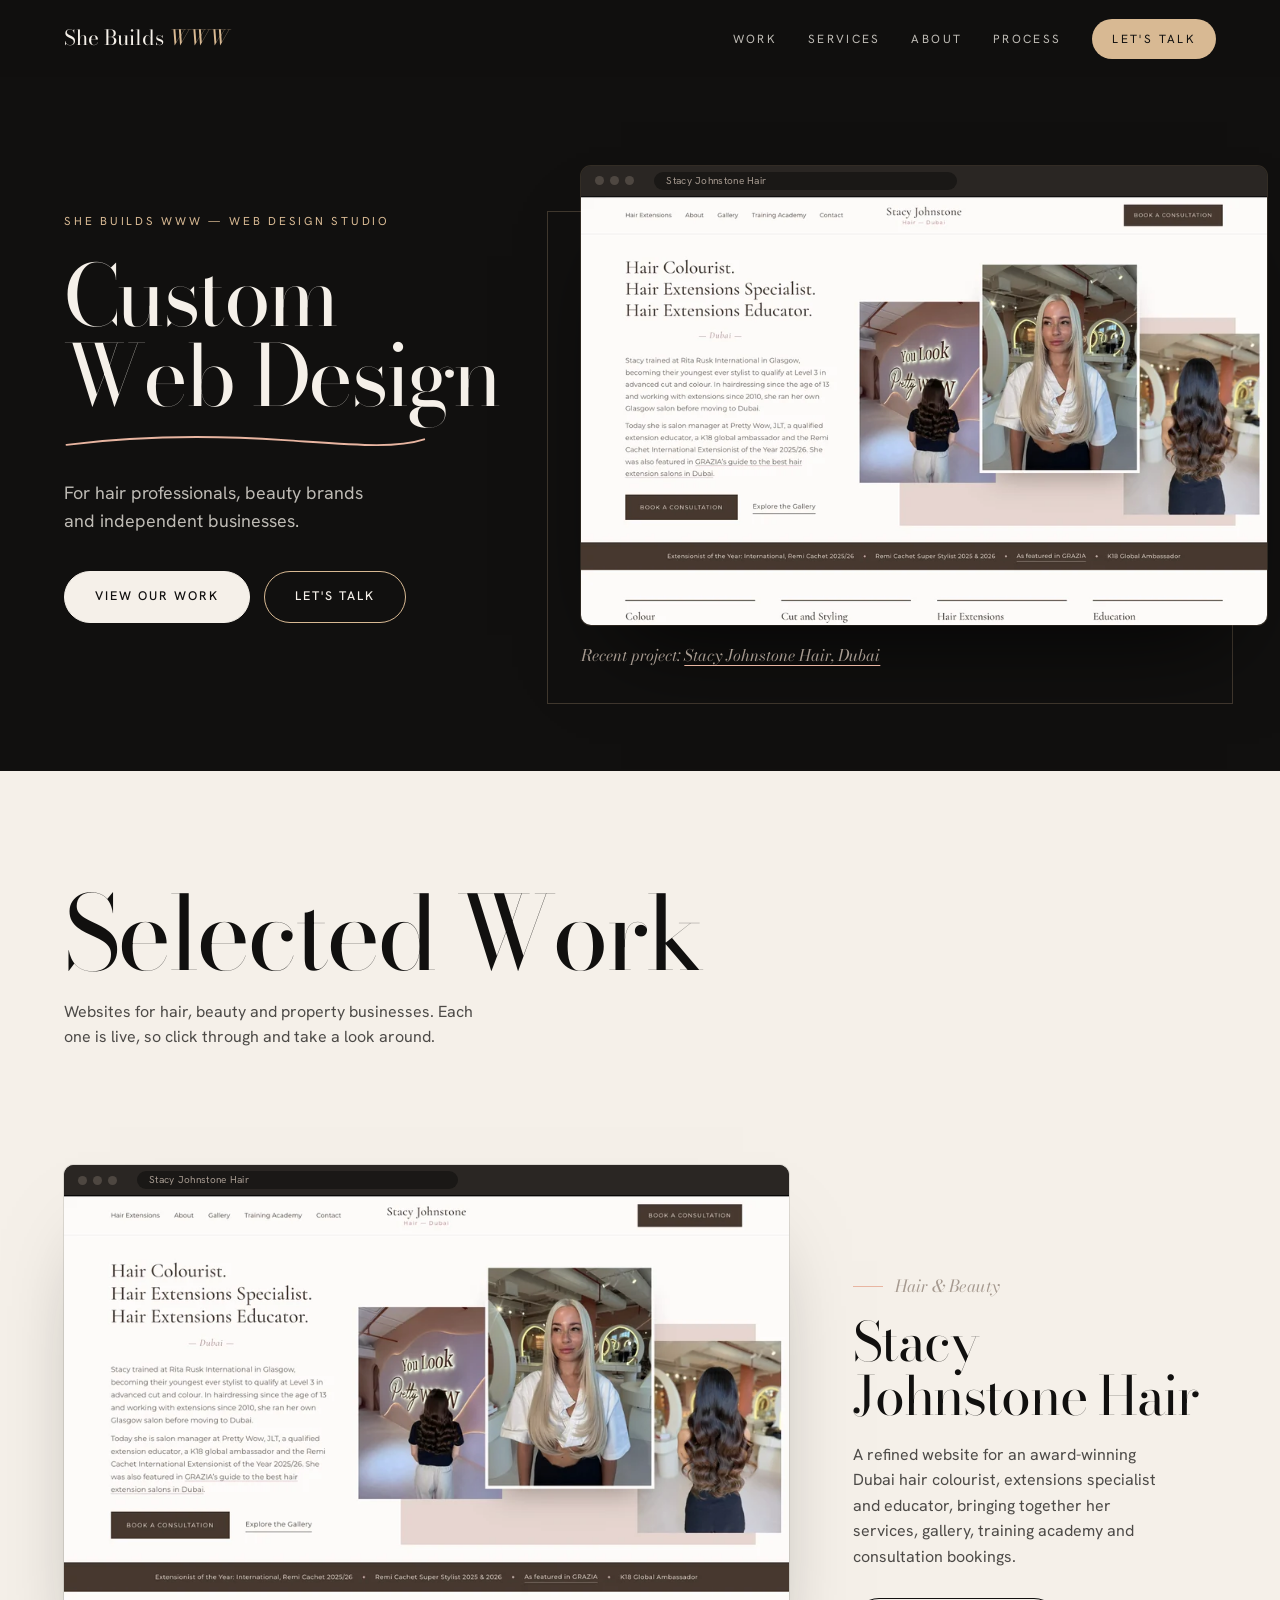
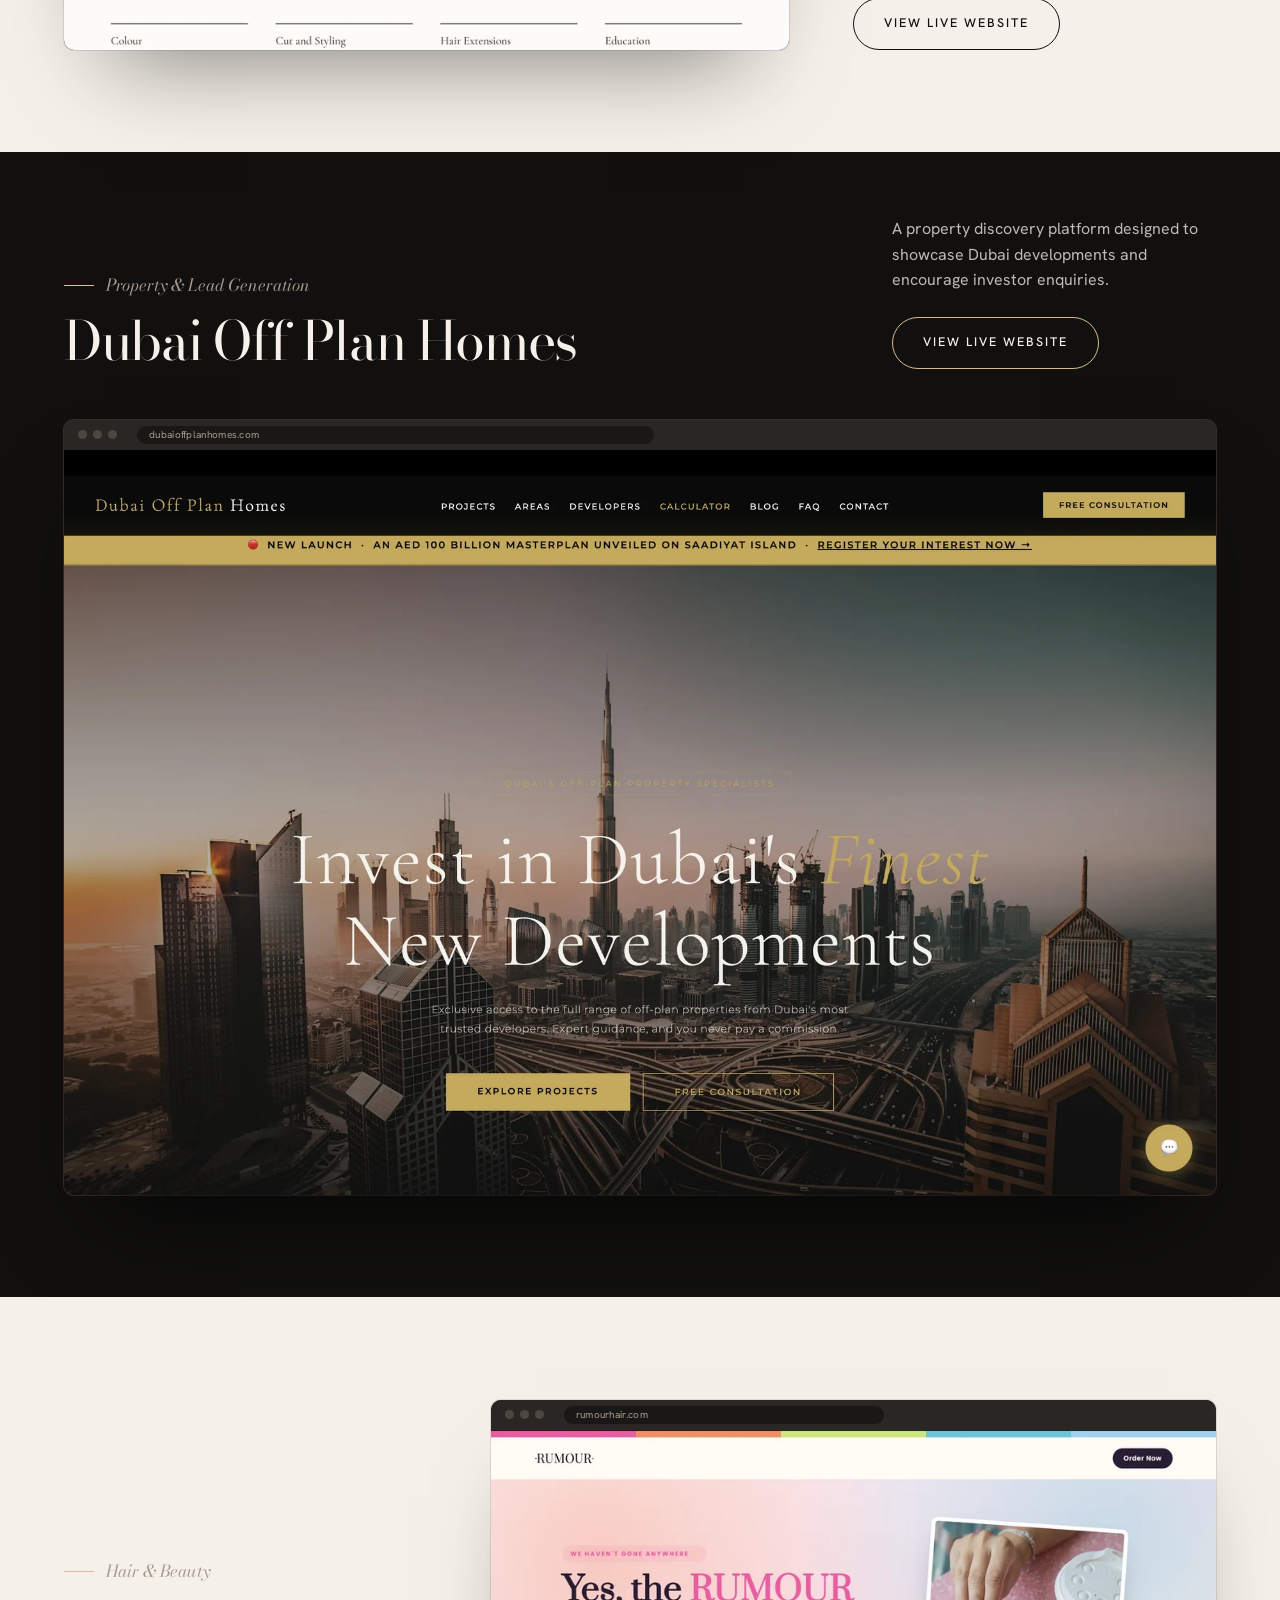
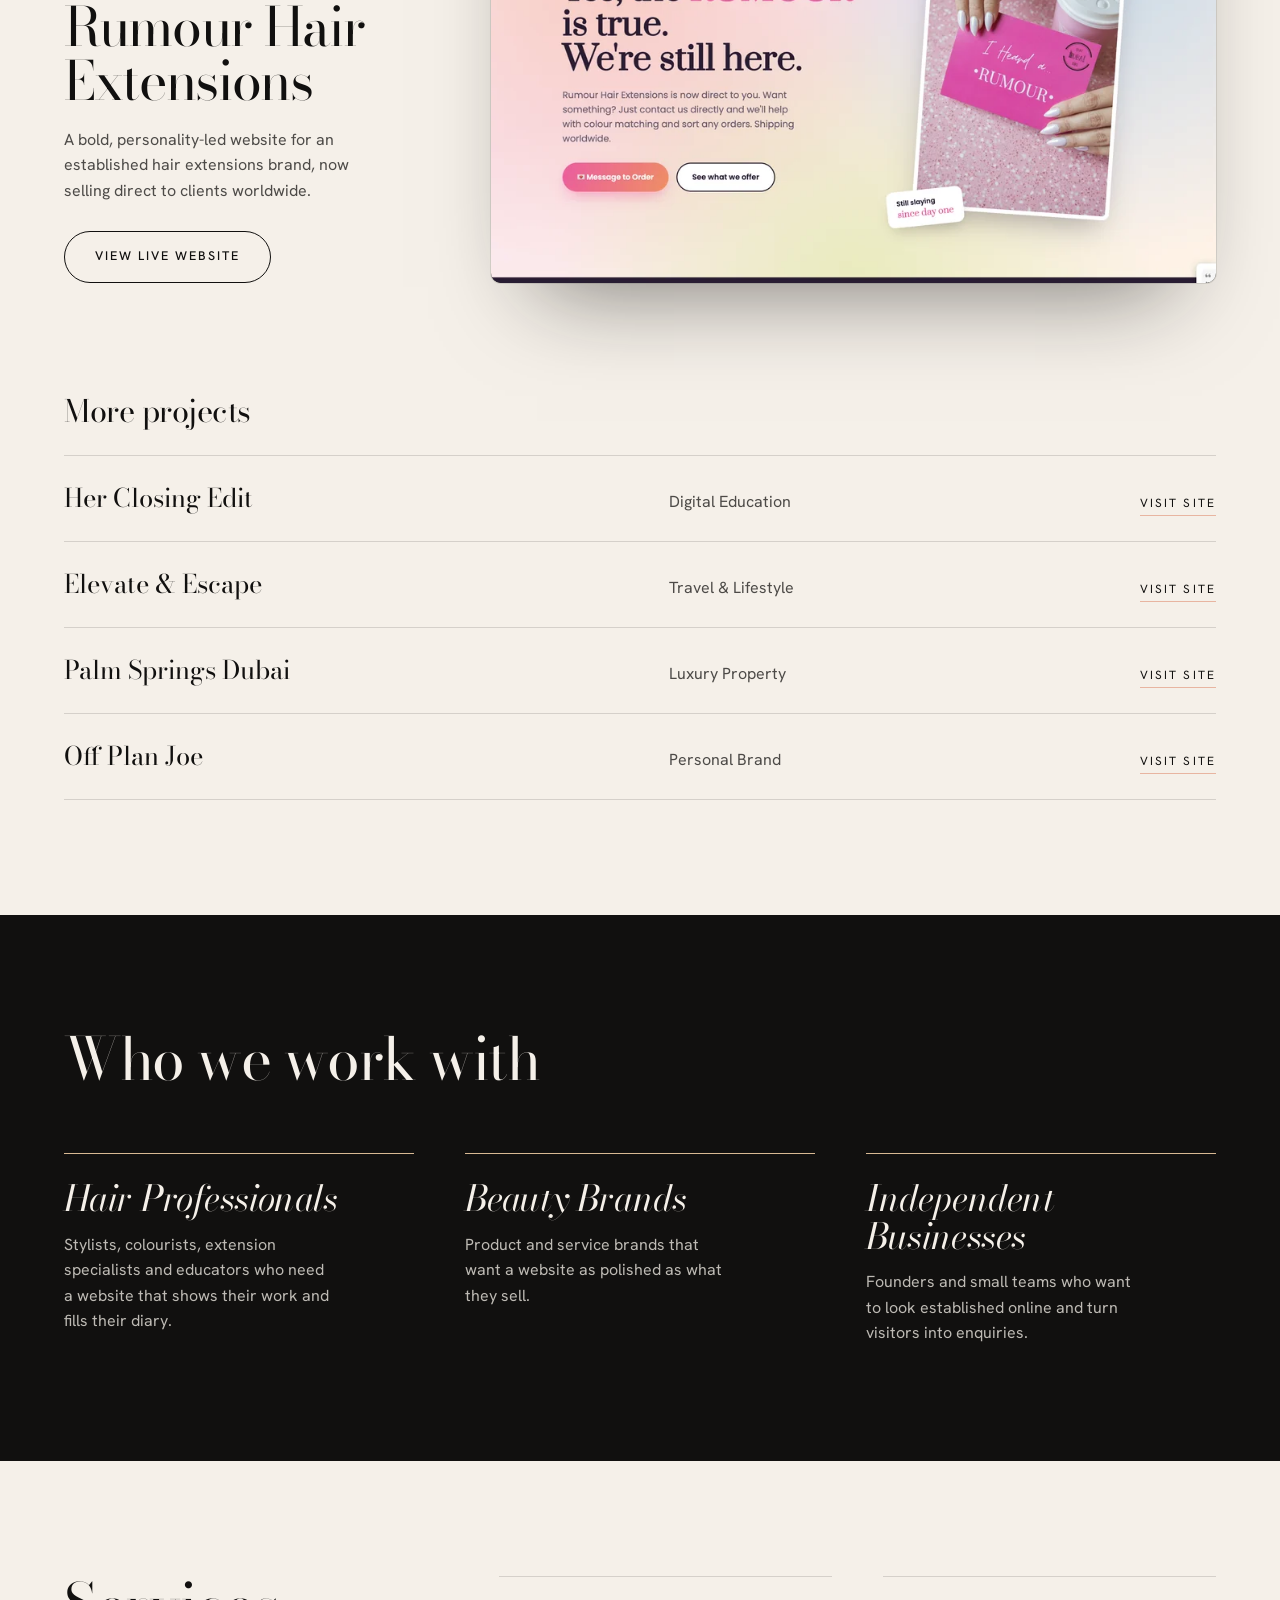
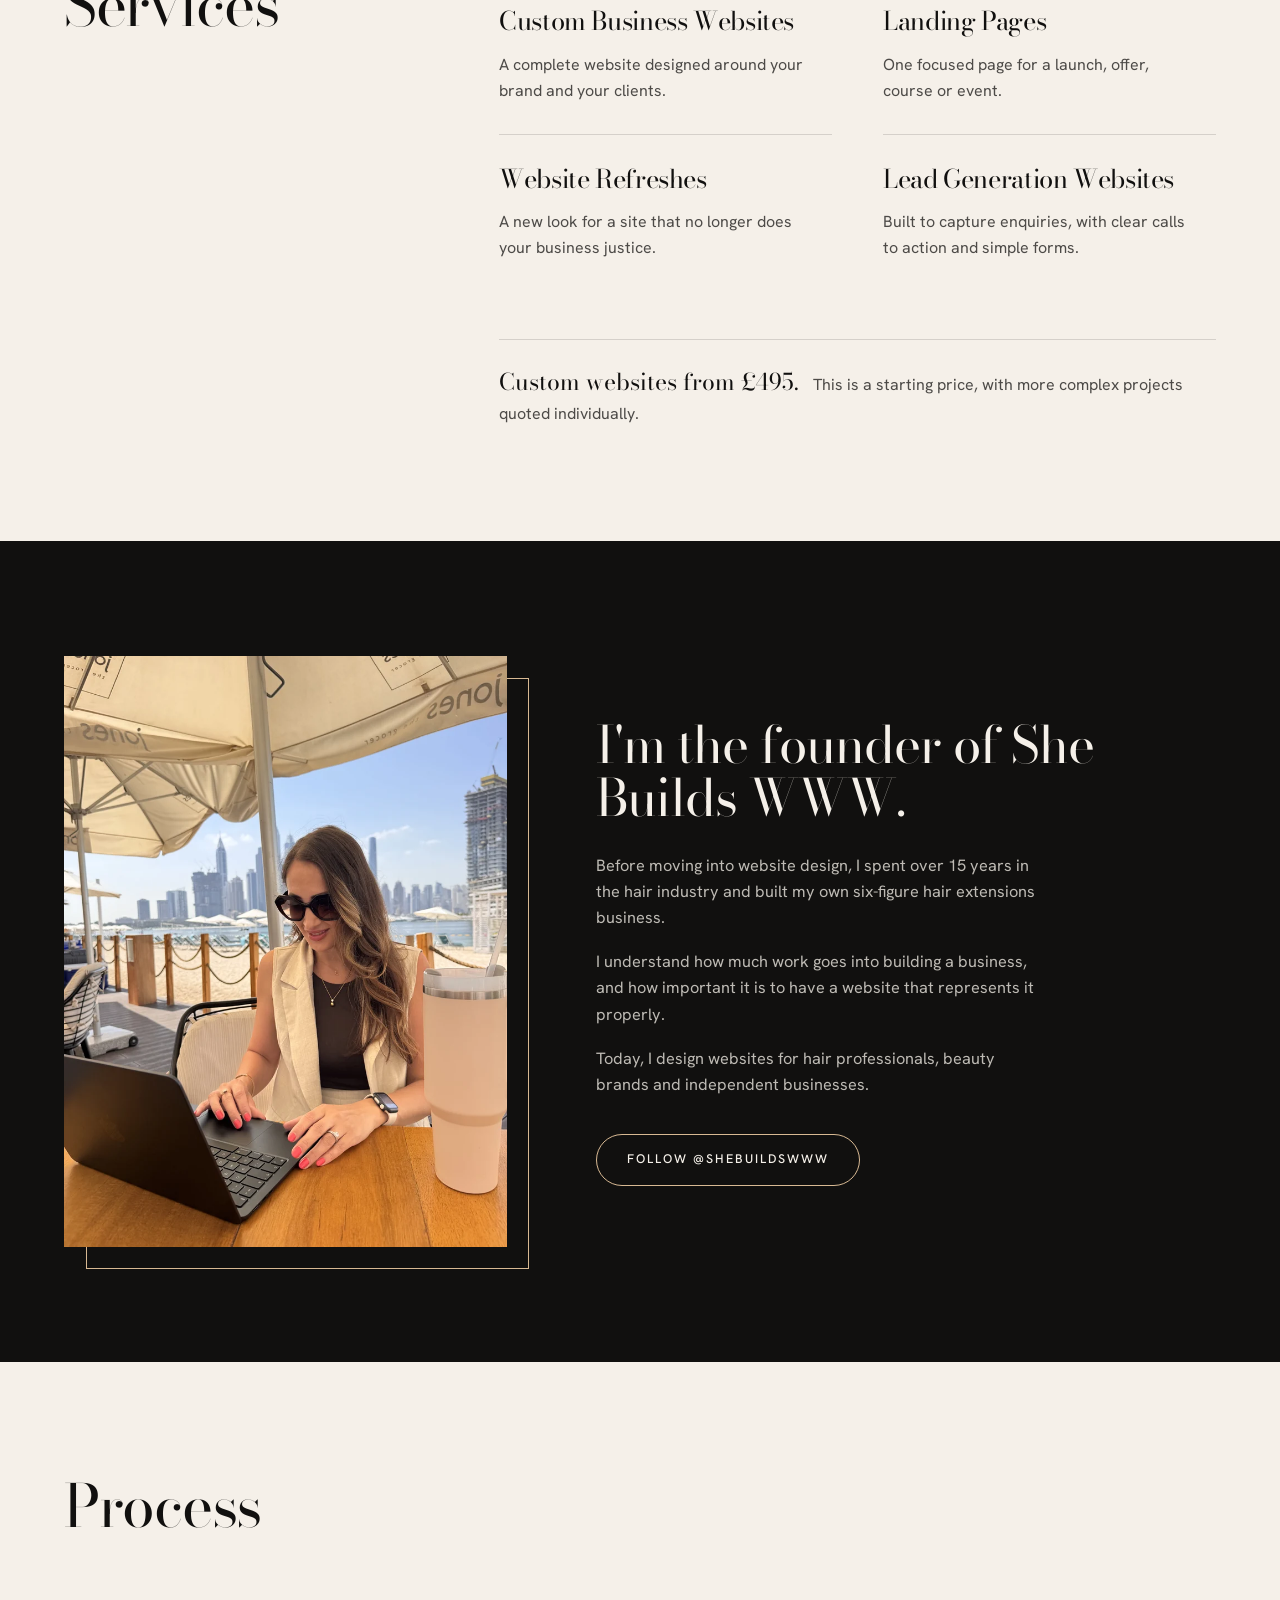
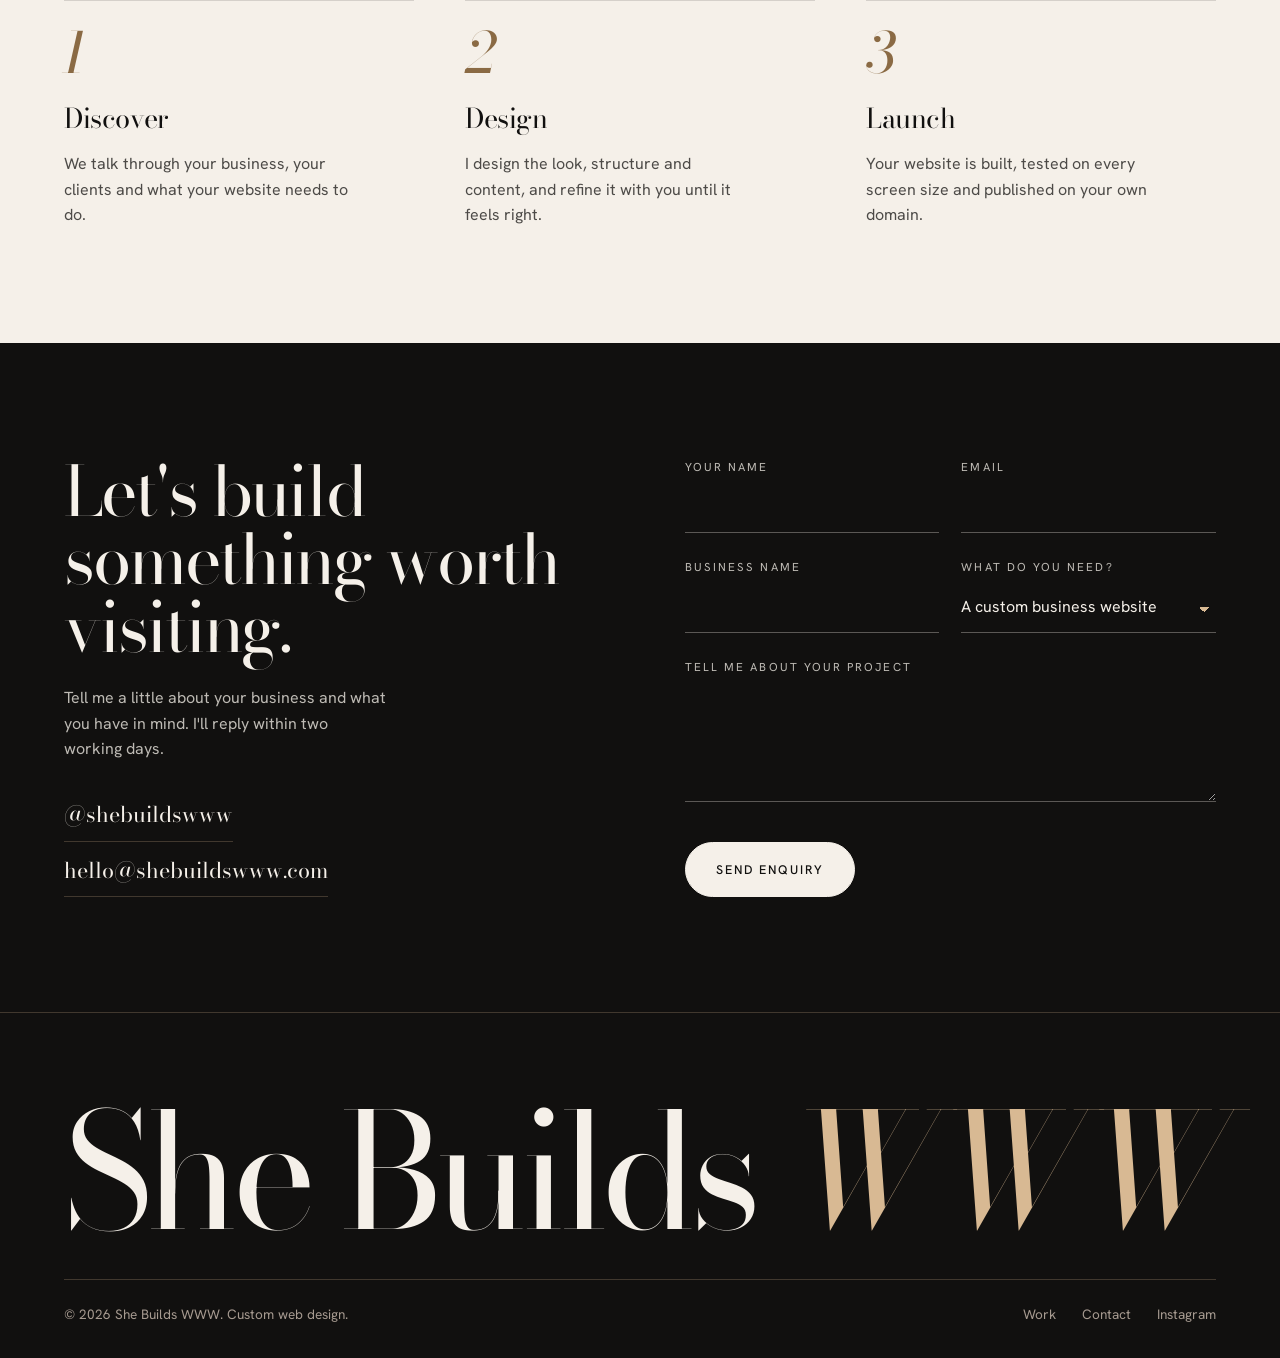
<file: index.html>
<!doctype html>
<html lang="en">
<head>
  <meta charset="utf-8">
  <meta name="viewport" content="width=device-width, initial-scale=1, viewport-fit=cover">
  <title>She Builds WWW | Custom Web Design for Hair, Beauty and Independent Businesses</title>
  <meta name="description" content="Custom web design for hair professionals, beauty brands and independent businesses. Custom websites from £495.">
  <meta name="theme-color" content="#11100F">
  <link rel="canonical" href="https://shebuildswww.com/">
  <meta property="og:title" content="She Builds WWW | Custom Web Design">
  <meta property="og:description" content="For hair professionals, beauty brands and independent businesses.">
  <meta property="og:url" content="https://shebuildswww.com/">
  <meta property="og:type" content="website">
  <meta property="og:image" content="https://shebuildswww.com/images/work/stacy-johnstone-hair.jpg">
  <link rel="icon" href="data:image/svg+xml,%3Csvg xmlns='http://www.w3.org/2000/svg' viewBox='0 0 64 64'%3E%3Crect width='64' height='64' fill='%2311100F'/%3E%3Ctext x='32' y='45' font-family='Georgia,serif' font-style='italic' font-size='38' fill='%23D8B993' text-anchor='middle'%3Esb%3C/text%3E%3C/svg%3E">
  <link rel="preconnect" href="https://fonts.googleapis.com">
  <link rel="preconnect" href="https://fonts.gstatic.com" crossorigin>
  <link href="https://fonts.googleapis.com/css2?family=Bodoni+Moda:ital,opsz,wght@0,6..96,400..600;1,6..96,400..600&family=Hanken+Grotesk:wght@300;400;500;600&display=swap" rel="stylesheet">
  <link rel="preload" as="image" type="image/webp" imagesrcset="images/work/stacy-johnstone-hair-900.webp 900w, images/work/stacy-johnstone-hair-1800.webp 1800w" imagesizes="(min-width: 1025px) 56vw, 100vw">
  <link rel="stylesheet" href="styles.css">
</head>
<body>
  <a class="skip" href="#main">Skip to content</a>

  <header class="site-header" id="top">
    <div class="wrap nav">
      <a class="wordmark" href="#top">She Builds <em>WWW</em></a>
      <button class="nav-toggle" aria-label="Open menu" aria-expanded="false" aria-controls="nav-links"><span></span><span></span></button>
      <ul class="nav-links" id="nav-links">
        <li><a href="#work">Work</a></li>
        <li><a href="#services">Services</a></li>
        <li><a href="#about">About</a></li>
        <li><a href="#process">Process</a></li>
        <li class="nav-cta"><a href="#contact">Let's Talk</a></li>
      </ul>
    </div>
  </header>

  <main id="main">
    <section class="hero dark">
      <div class="wrap hero-grid">
        <div>
          <p class="hero-intro load load-1">She Builds WWW — Web Design Studio</p>
          <h1 class="load load-2">Custom Web Design</h1>
          <svg class="swash load load-3" viewBox="0 0 460 24" aria-hidden="true"><path d="M3 15 C 90 4, 190 3, 280 9 S 420 20, 457 8"/></svg>
          <p class="lede load load-3">For hair professionals, beauty brands and independent businesses.</p>
          <div class="hero-cta load load-4">
            <a class="btn btn--solid" href="#work">View Our Work</a>
            <a class="btn btn--ghost" href="#contact">Let's Talk</a>
          </div>
        </div>
        <div class="hero-shot load load-5">
          <a class="browser" href="https://luxury-rabanadas-fa7ecb.netlify.app/" target="_blank" rel="noopener" aria-label="Visit the Stacy Johnstone Hair website (opens in a new tab)"><span class="browser-bar" aria-hidden="true"><i></i><i></i><i></i><span>Stacy Johnstone Hair</span></span><picture><source type="image/webp" srcset="images/work/stacy-johnstone-hair-900.webp 900w, images/work/stacy-johnstone-hair-1800.webp 1800w" sizes="(min-width: 1025px) 56vw, 100vw"><img src="images/work/stacy-johnstone-hair.jpg" width="1800" height="1128" alt="Stacy Johnstone Hair website homepage, with salon photographs beside her introduction as a Dubai hair colourist, extensions specialist and educator" fetchpriority="high" decoding="async"></picture></a>
          <p class="hero-caption">Recent project: <a href="https://luxury-rabanadas-fa7ecb.netlify.app/" target="_blank" rel="noopener">Stacy Johnstone Hair, Dubai</a></p>
        </div>
      </div>
    </section>

    <section id="work" aria-labelledby="work-title">
      <div class="light">
        <div class="wrap work-intro">
          <h2 id="work-title">Selected Work</h2>
          <p>Websites for hair, beauty and property businesses. Each one is live, so click through and take a look around.</p>
        </div>
      </div>

      <article class="project light">
        <div class="wrap project-grid">
          <div class="project-shot"><a class="browser" href="https://luxury-rabanadas-fa7ecb.netlify.app/" target="_blank" rel="noopener" aria-label="Visit the Stacy Johnstone Hair website (opens in a new tab)"><span class="browser-bar" aria-hidden="true"><i></i><i></i><i></i><span>Stacy Johnstone Hair</span></span><picture><source type="image/webp" srcset="images/work/stacy-johnstone-hair-900.webp 900w, images/work/stacy-johnstone-hair-1800.webp 1800w" sizes="(min-width: 1025px) 62vw, 100vw"><img src="images/work/stacy-johnstone-hair.jpg" width="1800" height="1128" alt="Stacy Johnstone Hair website homepage, with salon photographs beside her introduction as a Dubai hair colourist, extensions specialist and educator" loading="lazy" decoding="async"></picture></a></div>
          <div class="project-text">
          <p class="project-cat">Hair &amp; Beauty</p>
          <h3>Stacy Johnstone Hair</h3>
          <p class="project-desc">A refined website for an award-winning Dubai hair colourist, extensions specialist and educator, bringing together her services, gallery, training academy and consultation bookings.</p>
          <a class="btn btn--ghost" href="https://luxury-rabanadas-fa7ecb.netlify.app/" target="_blank" rel="noopener" aria-label="View the live Stacy Johnstone Hair website (opens in a new tab)">View Live Website</a>
        </div>
        </div>
      </article>

      <article class="project project--wide dark">
        <div class="wrap">
          <div class="project-head">
            <div>
              <p class="project-cat">Property &amp; Lead Generation</p>
              <h3>Dubai Off Plan Homes</h3>
            </div>
            <div class="project-head-copy">
              <p class="project-desc">A property discovery platform designed to showcase Dubai developments and encourage investor enquiries.</p>
              <a class="btn btn--ghost" href="https://www.dubaioffplanhomes.com/" target="_blank" rel="noopener" aria-label="View the live Dubai Off Plan Homes website (opens in a new tab)">View Live Website</a>
            </div>
          </div>
          <a class="browser" href="https://www.dubaioffplanhomes.com/" target="_blank" rel="noopener" aria-label="Visit the Dubai Off Plan Homes website (opens in a new tab)"><span class="browser-bar" aria-hidden="true"><i></i><i></i><i></i><span>dubaioffplanhomes.com</span></span><picture><source type="image/webp" srcset="images/work/dubai-off-plan-homes-900.webp 900w, images/work/dubai-off-plan-homes-1800.webp 1800w" sizes="(min-width: 1320px) 1180px, 100vw"><img src="images/work/dubai-off-plan-homes.jpg" width="1800" height="1164" alt="Dubai Off Plan Homes website homepage, with a gold headline over the Dubai skyline and buttons to explore projects or book a free consultation" loading="lazy" decoding="async"></picture></a>
        </div>
      </article>

      <article class="project project--right light">
        <div class="wrap project-grid">
          <div class="project-shot"><a class="browser" href="https://rumourhair.com/" target="_blank" rel="noopener" aria-label="Visit the Rumour Hair Extensions website (opens in a new tab)"><span class="browser-bar" aria-hidden="true"><i></i><i></i><i></i><span>rumourhair.com</span></span><picture><source type="image/webp" srcset="images/work/rumour-hair-extensions-900.webp 900w, images/work/rumour-hair-extensions-1800.webp 1800w" sizes="(min-width: 1025px) 62vw, 100vw"><img src="images/work/rumour-hair-extensions.jpg" width="1800" height="1127" alt="Rumour Hair Extensions website homepage, with a pink Rumour card photograph and a message to order button" loading="lazy" decoding="async"></picture></a></div>
          <div class="project-text">
          <p class="project-cat">Hair &amp; Beauty</p>
          <h3>Rumour Hair Extensions</h3>
          <p class="project-desc">A bold, personality-led website for an established hair extensions brand, now selling direct to clients worldwide.</p>
          <a class="btn btn--ghost" href="https://rumourhair.com/" target="_blank" rel="noopener" aria-label="View the live Rumour Hair Extensions website (opens in a new tab)">View Live Website</a>
        </div>
        </div>
      </article>

      <div class="light">
        <div class="wrap more">
          <h3 class="more-title">More projects</h3>
          <ul class="more-list">
          <li><a href="https://herclosingedit.com" target="_blank" rel="noopener"><span class="more-name">Her Closing Edit</span><span class="more-cat">Digital Education</span><span class="more-go">Visit site</span></a></li>
          <li><a href="https://elevate-escape.com/" target="_blank" rel="noopener"><span class="more-name">Elevate &amp; Escape</span><span class="more-cat">Travel &amp; Lifestyle</span><span class="more-go">Visit site</span></a></li>
          <li><a href="https://palmspringsdubai.me" target="_blank" rel="noopener"><span class="more-name">Palm Springs Dubai</span><span class="more-cat">Luxury Property</span><span class="more-go">Visit site</span></a></li>
          <li><a href="https://offplanjoe.com/" target="_blank" rel="noopener"><span class="more-name">Off Plan Joe</span><span class="more-cat">Personal Brand</span><span class="more-go">Visit site</span></a></li>
          </ul>
        </div>
      </div>
    </section>

    <section class="audiences dark" aria-labelledby="audiences-title">
      <div class="wrap">
        <h2 id="audiences-title">Who we work with</h2>
        <ul class="audience-list">
          <li><h3>Hair Professionals</h3><p>Stylists, colourists, extension specialists and educators who need a website that shows their work and fills their diary.</p></li>
          <li><h3>Beauty Brands</h3><p>Product and service brands that want a website as polished as what they sell.</p></li>
          <li><h3>Independent Businesses</h3><p>Founders and small teams who want to look established online and turn visitors into enquiries.</p></li>
        </ul>
      </div>
    </section>

    <section class="services light" id="services">
      <div class="wrap services-grid">
        <h2>Services</h2>
        <div>
          <ul class="service-list">
            <li><h3>Custom Business Websites</h3><p>A complete website designed around your brand and your clients.</p></li>
            <li><h3>Landing Pages</h3><p>One focused page for a launch, offer, course or event.</p></li>
            <li><h3>Website Refreshes</h3><p>A new look for a site that no longer does your business justice.</p></li>
            <li><h3>Lead Generation Websites</h3><p>Built to capture enquiries, with clear calls to action and simple forms.</p></li>
          </ul>
          <p class="price"><strong>Custom websites from £495.</strong> This is a starting price, with more complex projects quoted individually.</p>
        </div>
      </div>
    </section>

    <section class="about dark" id="about">
      <div class="wrap about-grid">
        <div class="about-photo"><picture><source type="image/webp" srcset="images/founder/lamiese-founder-800.webp 800w, images/founder/lamiese-founder-1400.webp 1400w" sizes="(min-width: 1025px) 38vw, 90vw"><img src="images/founder/lamiese-founder.jpg" width="1400" height="1867" alt="Lamiese, founder of She Builds WWW, working on her laptop at a beachfront table in Dubai with the city skyline behind her" loading="lazy" decoding="async"></picture></div>
        <div class="about-copy">
          <h2>I'm the founder of She Builds WWW.</h2>
          <p>Before moving into website design, I spent over 15 years in the hair industry and built my own six-figure hair extensions business.</p>
          <p>I understand how much work goes into building a business, and how important it is to have a website that represents it properly.</p>
          <p>Today, I design websites for hair professionals, beauty brands and independent businesses.</p>
          <a class="btn btn--ghost" href="https://instagram.com/shebuildswww" target="_blank" rel="noopener">Follow @shebuildswww</a>
        </div>
      </div>
    </section>

    <section class="process light" id="process">
      <div class="wrap">
        <h2>Process</h2>
        <ol class="steps">
          <li><h3>Discover</h3><p>We talk through your business, your clients and what your website needs to do.</p></li>
          <li><h3>Design</h3><p>I design the look, structure and content, and refine it with you until it feels right.</p></li>
          <li><h3>Launch</h3><p>Your website is built, tested on every screen size and published on your own domain.</p></li>
        </ol>
      </div>
    </section>

    <section class="contact dark" id="contact">
      <div class="wrap contact-grid">
        <div class="contact-side">
          <h2>Let's build something worth visiting.</h2>
          <p>Tell me a little about your business and what you have in mind. I'll reply within two working days.</p>
          <div class="contact-links">
            <a href="https://instagram.com/shebuildswww" target="_blank" rel="noopener">@shebuildswww</a>
            <a href="mailto:hello@shebuildswww.com">hello@shebuildswww.com</a>
          </div>
        </div>
        <form class="form" name="enquiry" method="POST" action="/thank-you.html" data-netlify="true" netlify-honeypot="company-website">
          <input type="hidden" name="form-name" value="enquiry">
          <p class="hidden"><label>Leave this empty <input name="company-website"></label></p>
          <div class="form-row">
            <div class="field"><label for="f-name">Your name</label><input id="f-name" name="name" type="text" autocomplete="name" required></div>
            <div class="field"><label for="f-email">Email</label><input id="f-email" name="email" type="email" autocomplete="email" required></div>
          </div>
          <div class="form-row">
            <div class="field"><label for="f-business">Business name</label><input id="f-business" name="business" type="text" autocomplete="organization"></div>
            <div class="field"><label for="f-type">What do you need?</label>
              <select id="f-type" name="project-type">
                <option>A custom business website</option>
                <option>A landing page</option>
                <option>A website refresh</option>
                <option>A lead generation website</option>
                <option>Not sure yet</option>
              </select>
            </div>
          </div>
          <div class="field"><label for="f-msg">Tell me about your project</label><textarea id="f-msg" name="message" required></textarea></div>
          <button class="btn" type="submit">Send Enquiry</button>
        </form>
      </div>
    </section>
  </main>

  <footer class="site-footer dark">
    <div class="wrap">
      <p class="footer-mark" aria-hidden="true">She Builds <em>WWW</em></p>
      <div class="footer-row">
        <span>&copy; <span id="year">2026</span> She Builds WWW. Custom web design.</span>
        <nav aria-label="Footer">
          <a href="#work">Work</a>
          <a href="#contact">Contact</a>
          <a href="https://instagram.com/shebuildswww" target="_blank" rel="noopener">Instagram</a>
        </nav>
      </div>
    </div>
  </footer>

  <script src="script.js"></script>
</body>
</html>
</file>
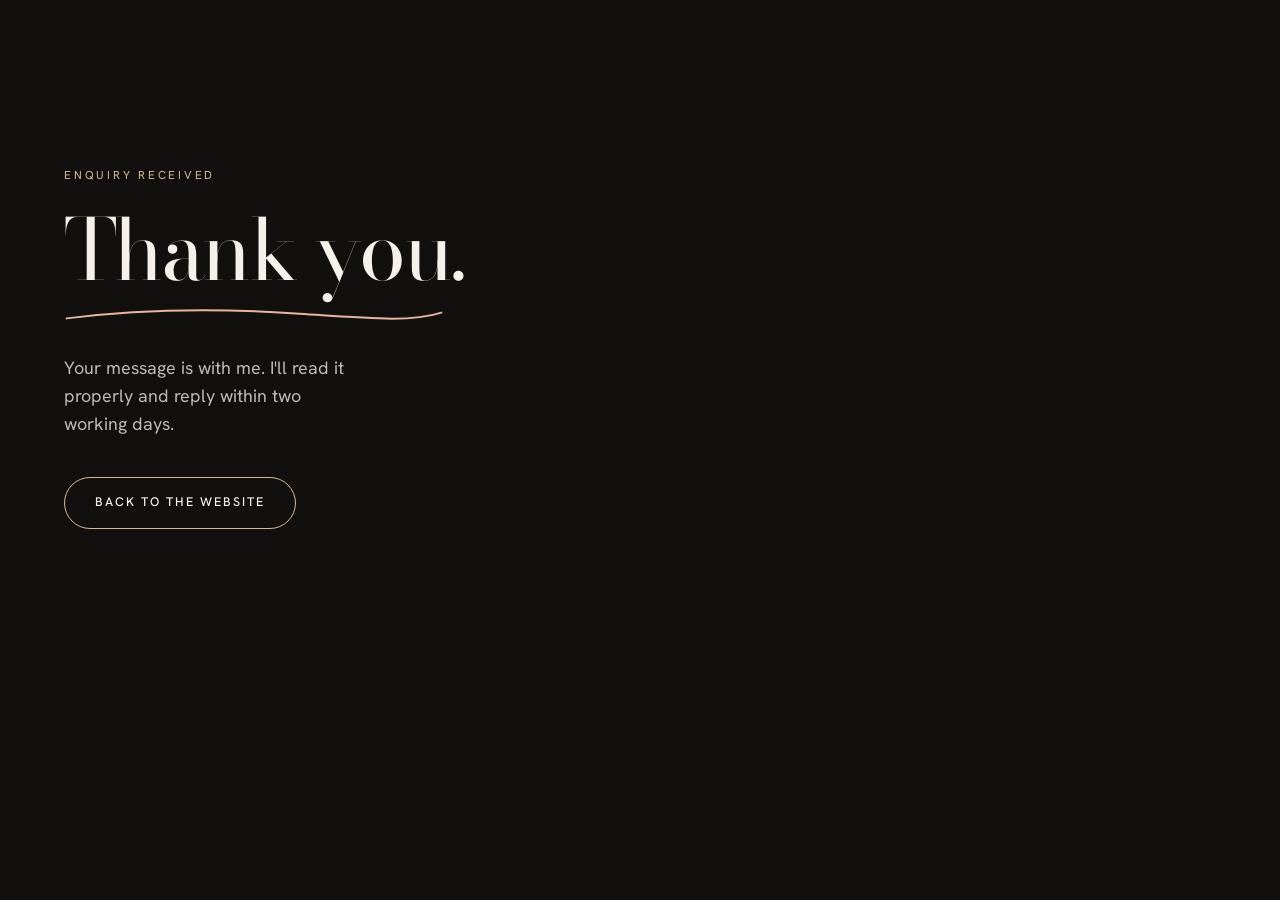
<file: thank-you.html>
<!doctype html>
<html lang="en">
<head>
  <meta charset="utf-8">
  <meta name="viewport" content="width=device-width, initial-scale=1">
  <title>Thank you | She Builds WWW</title>
  <meta name="robots" content="noindex">
  <link rel="preconnect" href="https://fonts.googleapis.com">
  <link rel="preconnect" href="https://fonts.gstatic.com" crossorigin>
  <link href="https://fonts.googleapis.com/css2?family=Bodoni+Moda:ital,opsz,wght@0,6..96,400..600;1,6..96,400..600&family=Hanken+Grotesk:wght@300;400;500;600&display=swap" rel="stylesheet">
  <link rel="stylesheet" href="styles.css">
</head>
<body>
  <main class="hero">
    <div class="wrap">
      <p class="hero-intro">Enquiry received</p>
      <h1>Thank you.</h1>
      <svg class="swash" viewBox="0 0 460 24" aria-hidden="true"><path d="M3 15 C 90 4, 190 3, 280 9 S 420 20, 457 8"/></svg>
      <p class="lede" style="margin-bottom:40px">Your message is with me. I'll read it properly and reply within two working days.</p>
      <a class="btn btn--ghost" href="/">Back to the website</a>
    </div>
  </main>
</body>
</html>
</file>
<file: styles.css>
/* She Builds WWW */
:root {
  --black: #11100F;
  --black-2: #1B1917;
  --ivory: #F5F0E9;
  --ivory-2: #EDE5DA;
  --gold: #D8B993;
  --gold-deep: #8A6A44;
  --peach: #E8B5A1;
  --taupe: #A69A90;
  --on-dark: rgba(245, 240, 233, 0.76);
  --on-light: rgba(17, 16, 15, 0.74);
  --rule-dark: rgba(216, 185, 147, 0.24);
  --rule-light: rgba(17, 16, 15, 0.14);

  --serif: "Bodoni Moda", "Didot", "Bodoni 72", Georgia, serif;
  --sans: "Hanken Grotesk", "Helvetica Neue", Arial, sans-serif;

  --pad: clamp(20px, 5vw, 72px);
  --max: 1320px;
  --header: 76px;
  --section: clamp(72px, 9vw, 128px);
  --ease: cubic-bezier(.2, .7, .1, 1);
}

*, *::before, *::after { box-sizing: border-box; }
html { scroll-behavior: smooth; scroll-padding-top: calc(var(--header) + 16px); -webkit-text-size-adjust: 100%; }
body {
  margin: 0; background: var(--black); color: var(--ivory);
  font-family: var(--sans); font-size: clamp(16px, 1.05vw, 18px); line-height: 1.6;
  -webkit-font-smoothing: antialiased; overflow-x: hidden;
}
img { max-width: 100%; height: auto; display: block; }
a { color: inherit; }
:focus-visible { outline: 2px solid var(--gold); outline-offset: 4px; }
::selection { background: var(--peach); color: var(--black); }
h1, h2, h3 { font-family: var(--serif); font-weight: 400; margin: 0; letter-spacing: -0.015em; }
p { margin: 0; }

.wrap { width: 100%; max-width: var(--max); margin: 0 auto; padding: 0 var(--pad); }
.skip { position: absolute; left: -9999px; }
.skip:focus { left: 16px; top: 16px; z-index: 100; background: var(--ivory); color: var(--black); padding: 10px 16px; }
.light { background: var(--ivory); color: var(--black); }
.dark { background: var(--black); color: var(--ivory); }

/* Buttons */
.btn {
  display: inline-flex; align-items: center; justify-content: center;
  min-height: 52px; padding: 0 30px;
  font-family: var(--sans); font-size: .78rem; font-weight: 500; letter-spacing: .16em; text-transform: uppercase;
  text-decoration: none; border: 1px solid var(--gold); border-radius: 999px; cursor: pointer;
  transition: background .3s var(--ease), color .3s var(--ease), border-color .3s var(--ease);
}
.btn--solid { background: var(--ivory); color: var(--black); border-color: var(--ivory); }
.btn--solid:hover { background: var(--gold); border-color: var(--gold); }
.btn--ghost { background: transparent; color: var(--ivory); }
.btn--ghost:hover { background: var(--gold); color: var(--black); }
.light .btn--ghost { color: var(--black); border-color: var(--black); }
.light .btn--ghost:hover { background: var(--black); color: var(--ivory); }

/* Header */
.site-header { position: fixed; inset: 0 0 auto; z-index: 50; background: rgba(17,16,15,.9); backdrop-filter: blur(14px); -webkit-backdrop-filter: blur(14px); border-bottom: 1px solid transparent; transition: border-color .3s; }
.site-header.scrolled { border-color: var(--rule-dark); }
.nav { display: flex; align-items: center; justify-content: space-between; height: var(--header); gap: 24px; }
.wordmark { font-family: var(--serif); font-size: 1.3rem; text-decoration: none; white-space: nowrap; }
.wordmark em { font-style: italic; color: var(--gold); }
.nav-links { display: flex; align-items: center; gap: clamp(18px, 2.4vw, 36px); list-style: none; margin: 0; padding: 0; }
.nav-links a { font-size: .74rem; letter-spacing: .2em; text-transform: uppercase; text-decoration: none; color: var(--on-dark); padding: 6px 0; transition: color .3s; }
.nav-links a:hover { color: var(--ivory); }
.nav-links .nav-cta a { color: var(--black); background: var(--gold); padding: 12px 20px; border-radius: 999px; }
.nav-links .nav-cta a:hover { background: var(--ivory); }
.nav-toggle { display: none; background: none; border: 0; color: var(--ivory); width: 44px; height: 44px; padding: 10px; cursor: pointer; }
.nav-toggle span { display: block; height: 1px; background: currentColor; margin: 6px 0; transition: transform .3s var(--ease); }
.nav-open .nav-toggle span:nth-child(1) { transform: translateY(3.5px) rotate(45deg); }
.nav-open .nav-toggle span:nth-child(2) { transform: translateY(-3.5px) rotate(-45deg); }

/* Browser frame for real screenshots */
.browser { display: block; background: #23201D; border-radius: 10px; overflow: hidden; text-decoration: none; box-shadow: 0 50px 90px -40px rgba(0,0,0,.75), 0 0 0 1px rgba(216,185,147,.18); }
.browser-bar { display: flex; align-items: center; gap: 6px; height: 30px; padding: 0 14px; background: #2A2623; }
.browser-bar i { width: 9px; height: 9px; border-radius: 50%; background: #4E4741; }
.browser-bar span { margin-left: 14px; flex: 0 1 46%; height: 18px; border-radius: 9px; background: #1A1816; color: var(--taupe); font-size: 10px; line-height: 18px; padding: 0 12px; white-space: nowrap; overflow: hidden; text-overflow: ellipsis; letter-spacing: .03em; }
.browser img { width: 100%; }
.light .browser { box-shadow: 0 50px 90px -46px rgba(17,16,15,.55), 0 0 0 1px rgba(17,16,15,.1); }
a.browser { transition: transform .6s var(--ease); }
a.browser:hover { transform: translateY(-6px); }

/* Hero */
.hero { padding: calc(var(--header) + clamp(48px, 7vw, 96px)) 0 clamp(64px, 8vw, 112px); position: relative; overflow: hidden; }
.hero-grid { display: grid; grid-template-columns: minmax(0, 5fr) minmax(0, 7fr); gap: clamp(36px, 5vw, 72px); align-items: center; }
.hero-intro { font-size: .72rem; letter-spacing: .24em; text-transform: uppercase; color: var(--gold); margin-bottom: 26px; }
.hero h1 { font-size: clamp(3.1rem, 6.6vw, 6.6rem); line-height: .95; letter-spacing: -0.03em; }
.swash { display: block; width: min(80%, 380px); height: auto; margin: 16px 0 28px; overflow: visible; }
.swash path { stroke: var(--peach); stroke-width: 2.4; fill: none; stroke-linecap: round; stroke-dasharray: 620; stroke-dashoffset: 620; animation: draw 1.4s .8s var(--ease) forwards; }
.lede { max-width: 30ch; color: var(--on-dark); font-size: clamp(1.08rem, 1.4vw, 1.3rem); line-height: 1.55; }
.hero .lede { margin-bottom: 36px; }
.hero-cta { display: flex; flex-wrap: wrap; gap: 14px; }
.hero-shot { position: relative; margin-right: calc(-1 * clamp(0px, 4vw, 72px)); }
.hero-shot::before { content: ""; position: absolute; left: -5%; top: 9%; right: 5%; bottom: -7%; border: 1px solid var(--rule-dark); z-index: 0; }
.hero-shot .browser { position: relative; z-index: 1; }
.hero-caption { position: relative; z-index: 1; margin-top: 18px; font-family: var(--serif); font-style: italic; color: var(--taupe); font-size: 1rem; }
.hero-caption a { text-decoration-color: var(--peach); text-underline-offset: 4px; }

.load { opacity: 0; transform: translateY(22px); animation: rise 1s var(--ease) forwards; }
.load-1 { animation-delay: .05s; } .load-2 { animation-delay: .18s; } .load-3 { animation-delay: .32s; } .load-4 { animation-delay: .44s; } .load-5 { animation-delay: .3s; }
@keyframes rise { to { opacity: 1; transform: none; } }
@keyframes draw { to { stroke-dashoffset: 0; } }

/* Selected work */
.work-intro { padding-top: var(--section); padding-bottom: clamp(32px, 4vw, 56px); }
.work-intro h2 { font-size: clamp(3rem, 8vw, 7.4rem); line-height: .9; letter-spacing: -0.035em; }
.work-intro p { margin-top: 20px; color: var(--on-light); max-width: 46ch; }
.project { padding: clamp(40px, 5vw, 72px) 0 clamp(64px, 8vw, 112px); }
.project + .project.light { padding-top: clamp(64px, 8vw, 112px); }
.project-grid { display: grid; grid-template-columns: minmax(0, 8fr) minmax(0, 4fr); gap: clamp(32px, 5vw, 72px); align-items: end; }
.project--right .project-grid { grid-template-columns: minmax(0, 4fr) minmax(0, 8fr); }
.project--right .project-shot { order: 2; }
.project-cat { font-family: var(--serif); font-style: italic; font-size: 1.05rem; color: var(--taupe); display: flex; align-items: center; gap: 12px; }
.project-cat::before { content: ""; width: 30px; height: 1px; background: var(--peach); }
.project h3 { font-size: clamp(2.2rem, 4.2vw, 4rem); line-height: 1; letter-spacing: -0.025em; margin: 16px 0 18px; }
.project-desc { max-width: 36ch; }
.light .project-desc { color: var(--on-light); }
.dark .project-desc { color: var(--on-dark); }
.project-text .btn { margin-top: 28px; }

/* Wide variant: name row above a full-width screenshot */
.project--wide .project-head { display: grid; grid-template-columns: minmax(0, 1fr) minmax(0, 1fr); gap: clamp(24px, 5vw, 72px); align-items: end; margin-bottom: clamp(32px, 4vw, 52px); }
.project--wide h3 { margin-bottom: 0; }
.project--wide .project-head-copy { justify-self: end; max-width: 40ch; }
.project--wide .project-head-copy .btn { margin-top: 24px; }

/* More work */
.more { padding-bottom: var(--section); }
.more-title { font-family: var(--serif); font-size: clamp(1.6rem, 2.4vw, 2.2rem); margin-bottom: 20px; }
.more-list { list-style: none; margin: 0; padding: 0; border-top: 1px solid var(--rule-light); }
.more-list li { border-bottom: 1px solid var(--rule-light); }
.more-list a { display: grid; grid-template-columns: 1.3fr 1fr auto; gap: 24px; align-items: baseline; padding: 22px 0; text-decoration: none; transition: padding .4s var(--ease); }
.more-list a:hover { padding-left: 12px; }
.more-name { font-family: var(--serif); font-size: clamp(1.35rem, 2vw, 1.75rem); }
.more-cat { color: var(--on-light); }
.more-go { font-size: .74rem; letter-spacing: .18em; text-transform: uppercase; border-bottom: 1px solid var(--peach); padding-bottom: 2px; }

/* Who we work with */
.audiences { padding: var(--section) 0; }
.audiences h2 { font-size: clamp(2.4rem, 4.6vw, 4.4rem); line-height: 1; letter-spacing: -0.025em; max-width: 16ch; }
.audience-list { list-style: none; margin: clamp(40px, 5vw, 64px) 0 0; padding: 0; display: grid; grid-template-columns: repeat(3, 1fr); gap: clamp(28px, 4vw, 56px); }
.audience-list li { border-top: 1px solid var(--gold); padding-top: 26px; }
.audience-list h3 { font-size: clamp(1.8rem, 2.8vw, 2.6rem); line-height: 1.05; font-style: italic; margin-bottom: 14px; }
.audience-list p { color: var(--on-dark); max-width: 30ch; }

/* Services */
.services { padding: var(--section) 0; }
.services-grid { display: grid; grid-template-columns: minmax(0, 4fr) minmax(0, 8fr); gap: clamp(32px, 6vw, 96px); }
.services h2 { font-size: clamp(2.4rem, 4.6vw, 4.4rem); line-height: 1; letter-spacing: -0.025em; }
.service-list { list-style: none; margin: 0; padding: 0; display: grid; grid-template-columns: 1fr 1fr; column-gap: clamp(24px, 4vw, 56px); }
.service-list li { border-top: 1px solid var(--rule-light); padding: 24px 0 30px; }
.service-list h3 { font-size: clamp(1.45rem, 2vw, 1.85rem); margin-bottom: 10px; }
.service-list p { color: var(--on-light); max-width: 34ch; }
.price { margin-top: clamp(32px, 4vw, 48px); padding-top: 24px; border-top: 1px solid var(--rule-light); color: var(--on-light); }
.price strong { font-family: var(--serif); font-weight: 400; font-size: clamp(1.3rem, 1.8vw, 1.6rem); color: var(--black); margin-right: 10px; }

/* About */
.about { padding: var(--section) 0; }
.about-grid { display: grid; grid-template-columns: minmax(0, 5fr) minmax(0, 7fr); gap: clamp(36px, 7vw, 112px); align-items: center; }
.about-photo { position: relative; }
.about-photo::after { content: ""; position: absolute; inset: 22px -22px -22px 22px; border: 1px solid var(--gold); z-index: 0; pointer-events: none; }
.about-photo picture, .about-photo img { position: relative; z-index: 1; width: 100%; }
.about h2 { font-size: clamp(2.2rem, 4vw, 3.8rem); line-height: 1.05; letter-spacing: -0.02em; margin-bottom: 28px; max-width: 18ch; }
.about-copy p { color: var(--on-dark); max-width: 50ch; font-size: clamp(1.02rem, 1.2vw, 1.14rem); }
.about-copy p + p { margin-top: 1.1em; }
.about-copy .btn { margin-top: 36px; }

/* Process */
.process { padding: var(--section) 0; }
.process h2 { font-size: clamp(2.4rem, 4.6vw, 4.4rem); line-height: 1; letter-spacing: -0.025em; }
.steps { list-style: none; margin: clamp(40px, 5vw, 64px) 0 0; padding: 0; display: grid; grid-template-columns: repeat(3, 1fr); gap: clamp(28px, 4vw, 56px); counter-reset: step; }
.steps li { counter-increment: step; border-top: 1px solid var(--rule-light); padding-top: 24px; }
.steps li::before { content: counter(step); display: block; font-family: var(--serif); font-style: italic; font-size: clamp(2.8rem, 4.4vw, 4rem); line-height: 1; color: var(--gold-deep); margin-bottom: 16px; }
.steps h3 { font-size: 1.7rem; margin-bottom: 10px; }
.steps p { color: var(--on-light); max-width: 32ch; }

/* Contact */
.contact { padding: var(--section) 0; }
.contact-grid { display: grid; grid-template-columns: 1fr 1fr; gap: clamp(40px, 7vw, 112px); }
.contact h2 { font-size: clamp(2.6rem, 5.4vw, 5.2rem); line-height: .98; letter-spacing: -0.03em; }
.contact-side > p { margin-top: 24px; color: var(--on-dark); max-width: 36ch; }
.contact-links { margin-top: 36px; display: grid; gap: 12px; }
.contact-links a { font-family: var(--serif); font-size: 1.35rem; text-decoration: none; border-bottom: 1px solid var(--rule-dark); padding-bottom: 8px; width: fit-content; transition: border-color .3s; }
.contact-links a:hover { border-color: var(--peach); }
.form { display: grid; gap: 22px; }
.form-row { display: grid; grid-template-columns: 1fr 1fr; gap: 22px; }
.field label { display: block; font-size: .72rem; letter-spacing: .18em; text-transform: uppercase; margin-bottom: 6px; color: var(--on-dark); }
.field input, .field select, .field textarea { width: 100%; font: inherit; color: var(--ivory); background: transparent; border: 0; border-bottom: 1px solid rgba(245,240,233,.32); padding: 12px 0; border-radius: 0; transition: border-color .3s; }
.field select { appearance: none; -webkit-appearance: none; background-image: linear-gradient(45deg, transparent 50%, #D8B993 50%), linear-gradient(135deg, #D8B993 50%, transparent 50%); background-position: calc(100% - 12px) 55%, calc(100% - 7px) 55%; background-size: 5px 5px; background-repeat: no-repeat; }
.field select option { color: #11100F; }
.field textarea { min-height: 120px; resize: vertical; }
.field input:focus, .field select:focus, .field textarea:focus { outline: none; border-bottom: 1px solid var(--gold); }
.field input:focus-visible, .field select:focus-visible, .field textarea:focus-visible { border-bottom: 2px solid var(--gold); }
.form .btn { justify-self: start; margin-top: 8px; background: var(--ivory); color: var(--black); border-color: var(--ivory); }
.form .btn:hover { background: var(--gold); border-color: var(--gold); }
.hidden { display: none; }

/* Footer */
.site-footer { padding: clamp(56px, 7vw, 96px) 0 32px; border-top: 1px solid var(--rule-dark); overflow: hidden; }
.footer-mark { font-family: var(--serif); font-size: clamp(3rem, 12.5vw, 13rem); line-height: .85; letter-spacing: -0.045em; white-space: nowrap; }
.footer-mark em { color: var(--gold); }
.footer-row { display: flex; flex-wrap: wrap; justify-content: space-between; gap: 18px; margin-top: 40px; padding-top: 24px; border-top: 1px solid var(--rule-dark); font-size: .85rem; color: var(--taupe); }
.footer-row a { text-decoration: none; transition: color .3s; }
.footer-row a:hover { color: var(--ivory); }
.footer-row nav { display: flex; flex-wrap: wrap; gap: 26px; }

/* Responsive */
@media (max-width: 1024px) {
  .hero-grid, .about-grid, .contact-grid, .services-grid { grid-template-columns: 1fr; }
  .hero-shot { margin-right: 0; max-width: 760px; }
  .project-grid, .project--right .project-grid { grid-template-columns: 1fr; }
  .project--right .project-shot { order: 0; }
  .project--wide .project-head { grid-template-columns: 1fr; }
  .project--wide .project-head-copy { justify-self: start; }
  .about-photo { max-width: 460px; margin-right: 22px; }
}
@media (max-width: 860px) {
  .nav-toggle { display: block; position: relative; z-index: 60; }
  .nav-links { position: fixed; inset: 0; z-index: 55; flex-direction: column; align-items: flex-start; justify-content: center; gap: 22px; padding: 0 var(--pad); background: var(--black); opacity: 0; visibility: hidden; transition: opacity .35s var(--ease), visibility .35s; }
  .nav-links a { font-family: var(--serif); font-size: 2.4rem; letter-spacing: -0.01em; text-transform: none; color: var(--ivory); }
  .nav-links .nav-cta a { font-family: var(--sans); font-size: .8rem; letter-spacing: .18em; text-transform: uppercase; padding: 16px 26px; margin-top: 12px; display: inline-block; }
  .nav-open .nav-links { opacity: 1; visibility: visible; }
  .audience-list, .steps { grid-template-columns: 1fr; }
  .service-list { grid-template-columns: 1fr; }
  .form-row { grid-template-columns: 1fr; }
  .more-list a { grid-template-columns: 1fr auto; }
  .more-cat { grid-column: 1; grid-row: 2; font-size: .95rem; }
  .more-go { grid-column: 2; grid-row: 1 / span 2; align-self: center; }
}
@media (max-width: 520px) {
  .hero-cta .btn { flex: 1 1 100%; }
  .browser-bar { height: 24px; }
  .browser-bar span { display: none; }
  .about-photo::after { inset: 14px -14px -14px 14px; }
  .hero-shot::before { display: none; }
}
@media (prefers-reduced-motion: reduce) {
  *, *::before, *::after { animation-duration: .01ms !important; animation-delay: 0s !important; transition-duration: .01ms !important; scroll-behavior: auto !important; }
  .load { opacity: 1; transform: none; }
  .swash path { stroke-dashoffset: 0; }
}
</file>
